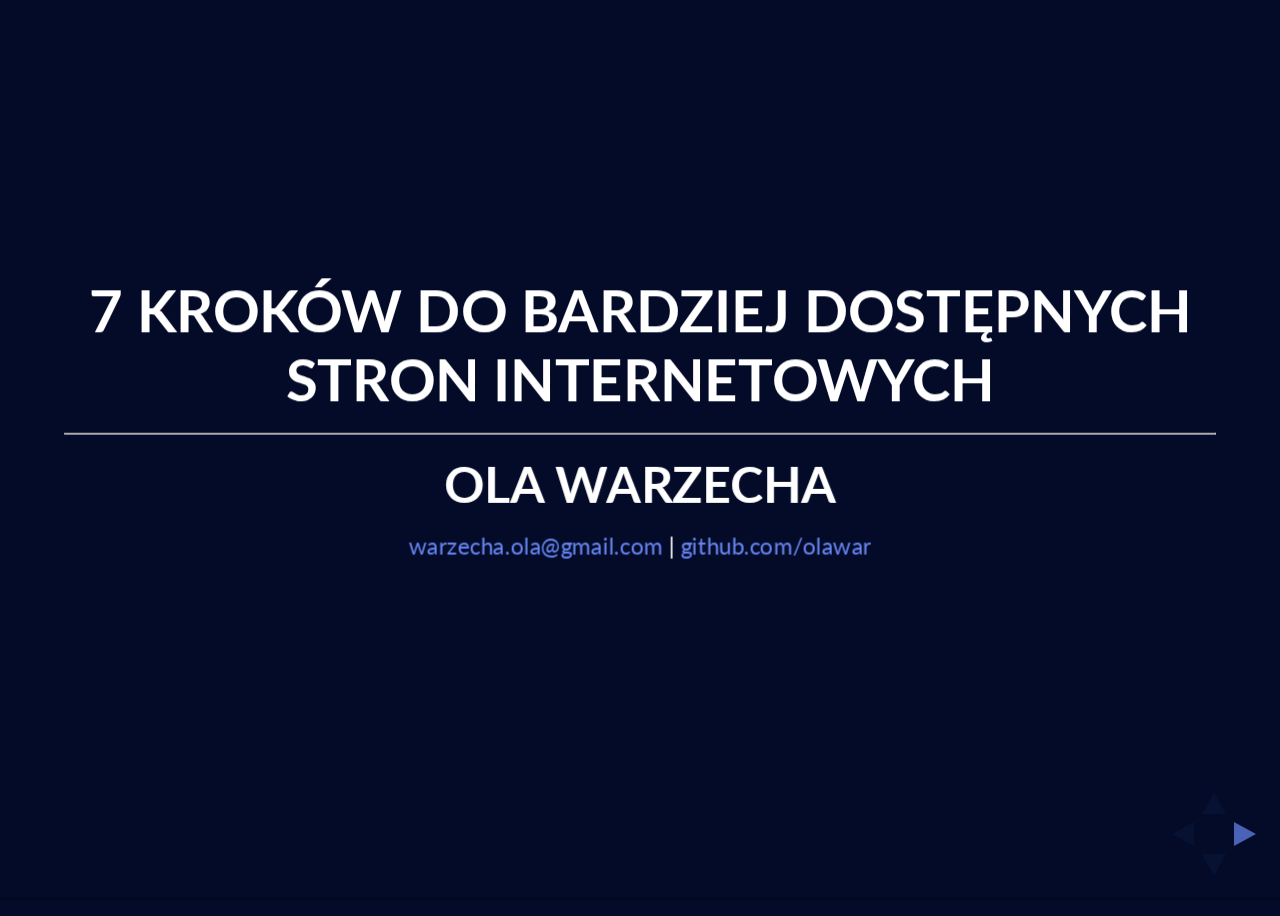
<file: index.html>
<!doctype html>
<html>
	<head>
		<meta charset="utf-8">
		<meta name="viewport" content="width=device-width, initial-scale=1.0, maximum-scale=1.0, user-scalable=no">

		<title>7 Steps to Web Accessibility</title>

		<link rel="stylesheet" href="css/reveal.css">
		<link rel="stylesheet" href="css/theme/olawar.css">

		<!-- Theme used for syntax highlighting of code -->
		<link rel="stylesheet" href="lib/css/zenburn.css">

		<!-- Printing and PDF exports -->
		<script>
			var link = document.createElement( 'link' );
			link.rel = 'stylesheet';
			link.type = 'text/css';
			link.href = window.location.search.match( /print-pdf/gi ) ? 'css/print/pdf.css' : 'css/print/paper.css';
			document.getElementsByTagName( 'head' )[0].appendChild( link );
		</script>
	</head>
	<body>
		<div class="reveal">
			<div class="slides">
				<section>
					<h1>7 kroków do bardziej dostępnych stron internetowych</h1>
					<hr>
					<h2>Ola Warzecha</h2>
					<small><a href="mailto:warzecha.ola@gmail.com">warzecha.ola@gmail.com</a> | <a href="https://github.com/olawar">github.com/olawar</a></small>
				</section>

				<section>
					<div style="width: 55%; height: auto; position: relative; float: left; padding-top: 10px">
						<img src="img/aw.gif" alt="Ola Warzecha" style="max-width: 100%; height: auto; border: 0">
					</div>
					<div style="width: 45%; height: auto; position: relative; float: left; padding-left: 10px; padding-top: 10px; box-sizing: border-box; text-align: left">
						<h2>O mnie <a style="font-size: 16px" href="https://github.com/olawar">github.com/olawar</a></h2>
						<ul>
							<li>pracuję w Efigence</li>
							<li>jestem absolwentką Coders Lab</li>
							<li>doświadczenie (dostępność): Play.pl (WCAG 2.0 AA), Efigence Camp, współpraca z grafikami</li>
						</ul>
					</div>
					<div style="clear: both"></div>
				</section>

				<section id="one">
				    <section>
				        <h2>Krok 1: <br>pomyśl o potrzebach użytkowników</h2>
				    </section>

				    <section>
				    	<h3>Ograniczenia: </h3>
				    	<ul>
				    		<li class="fragment">niepełnosprawność zmysłowa</li>
							<li class="fragment">niepełnosprawność ruchowa</li>
				    		<li class="fragment">ograniczenia poznawcze</li>
				    		<li class="fragment">korzystanie z innych urządzeń <br> i oprogramowania niż "domyślne"</li>
							<li class="fragment">awarie</li>
				    	</ul>
				    </section>

					<section>
						<h3>Specjalistyczne rozwiązania <br> ("assistive technologies"):</h3>
						<ul>
							<li class="fragment">czytniki software'owe</li>
							<li class="fragment">programy powiększające</li>
							<li class="fragment">linijka brajlowska</li>
							<li class="fragment">klawiatura ;)</li>
						</ul>
					</section>

					<section>
						<h3>Jak użytkownik porusza się po stronie:</h3>
						<ul>
							<li class="fragment">"skanowanie nagłówków" skrótami czytnika</li>
							<li class="fragment">rozumienie tekstu i kontekstu przy poruszaniu się klawiszem tab (focus na: buttony, linki, inputy)</li>
							<li class="fragment">możliwość poruszania się po wybranych elementach: listy, tabele, artykuły, itp.</li>
							<li class="fragment">rozumienie znaczenia ikon, grafik, itp.</li>
						</ul>
					</section>
				</section>
				
				<section id="two">
				    <section>
						<h2>Krok 2 &amp; 3: <br>współpracuj z projektantem UX i&nbsp;grafikiem</h2>
					</section>

					<section>
						<h3>Spójna organizacja bloków treści w serwisie www</h3>

						<small class="fragment" style="display: block; width: 90%; position: relative; text-align: left; margin-left: auto; margin-right: auto">&#60;title&#62; właściwy dla zawartości strony &#60;/title&#62;</small>
						<div class="fragment" style="display: block; width: 90%; height: 60px; margin-left: auto; margin-right: auto; margin-top: 15px; margin-bottom: 15px; text-align: center; background-color: red">&#60;nav&#62; nawigacja główna &#60;/nav&#62</div>
						<small class="fragment" style="display: block; width: 90%; position: relative; text-align: left; margin-left: auto; margin-right: auto">ścieżka okruszków &#62; informuje gdzie jesteśmy</small>
						<div class="fragment" style="display: block; width: 90%; height: 120px; margin-left: auto; margin-right: auto; margin-top: 15px; text-align: center; background-color: green">&#60;main&#62; główna treść <br> zawierająca &#60;h1&#62;&#60;/h1&#62; &#60;/main&#62;</div>
						<div class="fragment" style="display: block; width: 90%; height: 60px; margin-left: auto; margin-right: auto; margin-top: 15px; text-align: center; background-color: violet">&#60;footer&#62; stopka &#60;/footer&#62;</div>
					</section>

					<section data-background="#EA8B99" data-background-transition="zoom" class="light-bg">
						<h3>Dostępna warstwa graficzna:</h3>
						<ul>
							<li class="fragment">
								czytelne: rozmiar tekstu i krój fontu
							</li>
							<li class="fragment">
								kontrast podstawowy tekst vs tło to 4,5:1 (WCAG 2.0 AA)
							</li>
							<li class="fragment">
								powiększanie tekstu możliwe do 200% (rekomendowane jednostki: rem, em, %, px)
							</li>
							<li class="fragment">
								unikanie justowania tekstu do prawej
							</li>
							<li class="fragment">
								<span style="display: block">wyróżnione linki, widoczny focus</span>
								<img src="img/focus.JPG" alt="focus na Orange.pl">
								<img src="img/focus2.JPG" alt="focus na DostepneStrony.pl">
							</li>
						</ul>
					</section>

					<section>
						<h3>Alternatywne treści / wskazówki</h3>
						<ul>
							<li class="fragment">
								brak wskazówek zmysłowych ("kliknij w czerwony guzik")
							</li>
							<li class="fragment">
								grafiki - alt odzwierciedlający ich znaczenie na stronie
							</li>
							<li class="fragment">
								formularze - nie tylko kolorystyczne / graficzne przedstawianie instrukcji / błędów
							</li>
							<li class="fragment">
								ikony - dodatkowy podpis / title
							</li>
						</ul>
					</section>
				</section>

				<section id="four">
					<section>
						<h2>Krok 4: <br>wspieraj "assistive technologies"</h2>
					</section>

					<section>
						<h3>Nawigacja z klawiatury przez skiplinki</h3>
						<img src="img/skiplink.JPG" alt="skiplinki ze strony Play.pl">
						<img src="img/skiplink2.JPG" alt="skiplinki ze strony DostepneStrony.pl">
					</section>

					<section>
						<h3>... wystarczy do nich sam HTML i CSS</h3>
<pre><code data-trim>
<ul class="skiplinks">
  <li><a href="#header">Przejdź do menu</a></li>
  <li><a href="#main-search">Przejdź do wyszukiwarki</a></li>
  <li><a href="#main-container">Przejdź do treści</a></li>
  <li><a href="#footer">Przejdź do stopki</a></li>
</ul>

<style>
  .skiplinks {
	  list-style: none;
  }
  .skiplinks a {
	  display: inline-block;
	  padding: 16px;
	  border: 3px solid orange;
	  position: absolute;
	  left: 0;
	  top: -1000px;
	  width: 250px;
	  z-index: 100;
  }
  .skiplinks a:focus {
	  top: 0;
  }
</style>
</pre></code>
					</section>

					<section>
						<h3>Dostępność mało mówiących elementów...</h3>

						<div style="border: 2px solid #fff; background-color: #000; padding: 10px">
							<p>Promocja! <br>Tylko dzisiaj pizza za 1 zł</p>

							<button style="background-color: red; color: #fff; width: 30%; font-size: 3rem; margin-bottom: 3rem">Sprawdź</button>

							<p>Jutro: deser za 2 zł</p>

							<button style="background-color: red; color: #fff; width: 30%; font-size: 3rem; margin-bottom: 3rem">Sprawdź</button>

						</div>
					</section>
					
					<section>
						<h3>... przez ukryty tekst</h3>

<pre><code data-trim>
<button>Sprawdź <span class="sr">dzisiejszą promocję na pizzę za 1 zł</span></button>

<style>
 .sr {
	 position: absolute !important;
	 clip: rect(1px 1px 1px 1px);
	 padding: 0 !important;
	 border: 0 !important;
	 height: 1px !important;
	 width: 1px !important;
	 overflow: hidden;
 }
</style>
</pre></code>
						<small>We frameworkach front-endowych: Bootstrap "sr-only", Foundation "show-for-sr"</small>

						<small class="attention">Nie należy ukrywać w ten sposób dużych bloków treści, ze względu na penalizację w wyszukiwarkach</small>

					</section>
					
					<section>
						<h3>Atrybuty WAI-ARIA</h3>
						<p class="fragment">Pozwalają zapewnić dostępność elementom UI, które nie mają odpowiednich tagów HTML i informować o dynamicznych zmianach treści</p>
						<p class="fragment">Definiją role, właściwości i stany elementów na stronie</p>
						<p class="fragment attention">Korzystajcie z nich z umiarem</p>
					</section>

					<section>
						<h3>Przykład zastosowania - taby / akordeon</h3>
<pre><code data-trim>
<ul id="tabs-controls" role="tablist">
  <li role="presentation">
    <a href="#c-1" id="t-1" role="tab" aria-controls="c-1" aria-expanded>Tab 1</a>
  </li>
  <li role="presentation">
    <a href="#c-2" id="t-2" role="tab" aria-controls="c-2" aria-expanded>Tab 2</a>
  </li>
</ul>

<div class="tabs-content-wrapper">
  <div id="c-1" aria-labelledby="t-1" role="tabpanel" aria-hidden>
    <p>To jest treść pierwszego taba</p>
  </div>
  <div id="c-2" aria-labelledby="t-2" role="tabpanel" aria-hidden>
    <p>To jest treść drugiego taba</p>
  </div>
</div>
</pre></code>
					</section>					
				</section>
				
				<section id="five">
					<section>
						<h2>Krok 5: <br> koduj logicznie, semantycznie i rzetelnie</h2>
					</section>
					
					<section>
						<h3>Pamiętaj o:</h3>
						<ul>
							<li class="fragment">
								deklaracji HTML
							</li>
							<li class="fragment">
								atrybucie 'lang'
							</li>
							<li class="fragment">
								logicznej strukturze nagłówków
							</li>
							<li class="fragment">
								korzystaniu z semantyki HTML5 w zgodzie ze specyfikacją
							</li>
						</ul>
					</section>

					<section>
						<h3>Trochę popracuj z Javascriptem</h3>
						<ul>
							<li class="fragment">
								czytniki z reguły obsługują JS
							</li>
							<li class="fragment">
								zakoduj odpowiednie zmiany stanów ARIA
							</li>
							<li class="fragment">
								odpowiednio zarządzaj focusem, np. przy otwarciu / zamknięciu okna modalnego
							</li>
						</ul>
					</section>

					<section>
						<h3>Nie zapominaj też, że:</h3>
						<ul>
							<li class="fragment">
								strona musi być dostępna również bez CSS
							</li>
							<li class="fragment">
								literówki w kodzie sprawiają, że staje się niedostępny
							</li>
							<li class="fragment">
								walidator W3C jest Twoim przyjacielem :)
							</li>
						</ul>
					</section>
			
				</section>
				
				<section id="six">
					<section>
						<h2>Krok 6: <br>uważaj na multimedia</h2>
					</section>					
				
					<section>
						<ul>
							<li class="fragment">
								Domyślnie wyłącz odtwarzanie wideo i dźwięku
							</li>
							<li class="fragment">
								Zapewnij odtwarzaczowi sterowanie z klawiatury
							</li>
							<li class="fragment">
								Zapewnij transkrypcję tekstową multimediów (didaskalia)
							</li>
						</ul>
					</section>
								
				</section>

				<section id="seven">
					<section>
				        <h2>Krok 7: bądź własnym audytorem</h2>
				    </section>

				    <section>
				        <h3>Korzystaj na co dzień z:</h3>
						<ul>
				        	<li class="fragment"><a href="http://wave.webaim.org/">WAVE (Web Accessibility Evaluation Tool)</a> - walidator, dostępny też jako wtyczka do Firefoxa i Chrome</li>
				        	<li class="fragment">ewentualnie: wtyczka do Chrome 'Accessibility Developer Tools'</li>
							<li class="fragment"><a href="https://www.paciellogroup.com/resources/contrastanalyser/">Colour Contrast Analyser</a> do analizy kontrastu</li>
							<li class="fragment">czytnik, np. Chromevox jako wtyczka do Chrome</li>
				        </ul>
				    </section>
				</section>

				<section id="eight">
					<section>
				        <h2>Materiały i przydatne linki</h2>
				    </section>

				    <section>
						<h3>Źródła, materiały i&nbsp;przykłady</h3>
						<ul>
							<li>
								<a href="http://fdc.org.pl/wcag2/">Dokumentacja WCAG 2.0 (po polsku)</a>
							</li>
							<li>
								<a href="https://www.w3.org/WAI/WCAG20/quickref/">How to Meet WCAG 2.0</a>
							</li>
							<li>
								<a href="https://www.w3.org/TR/UNDERSTANDING-WCAG20/intro.html">Understanding WCAG 2.0</a>
							</li>
							<li>
								<a href="https://www.w3.org/TR/WCAG20-TECHS/">Techniques for WCAG 2.0</a>
							</li>
							<li>
								<a href="https://w3c.github.io/html-aria/">ARIA in HTML</a>
							</li>
							<li>
								<a href="http://wcag20.widzialni.org/index.php">WCAG 2.0 - opracowanie Fundacji Widzialni</a>
							</li>
						</ul>
					</section>


					<section>
						<h3>Źródła, materiały i&nbsp;przykłady (c.d.)</h3>
						<ul>
							<li>
								<a href="http://accessibility.voxmedia.com/">Przydatna checklista</a>
							</li>
							<li>
								<a href="http://www.widzialni.org/container/Badanie-dostepnosci-stron-www-w-oparciu-o-WCAG.pdf">Badanie dostępności strony www w oparciu o WCAG (pdf)</a>
							</li>
							<li>
								<a href="http://www.widzialni.org/container/podrecznik6-www.pdf">WCAG 2.0 Podręcznik Dobrych Praktyk (pdf)</a>
							</li>
							<li>
								<a href="http://dostepnestrony.pl/artykul/wcag-2-0-w-skrocie/">Dostępne strony - WCAG 2.0 w skrócie</a>
							</li>
							<li>
								<a href="http://internet-bez-barier.com/">Internet bez barier - blog</a>
							</li>
							<li>
								<a href="http://www.integracja.org/">Dostępna strona - Fundacja Integracja</a>
							</li>
						</ul>
					</section>

					<section>
						<h3>Praktyczne przykłady dostępnych komponentów</h3>
						<ul>
							<li>
								<a href="http://webaim.org/">WebAIM - świetne źródło opracowań i przykładów</a>
							</li>
							<li>
								<a href="http://heydonworks.com/practical_aria_examples/">Practical ARIA Examples</a>
							</li>
							<li>
								<a href="https://adobe-accessibility.github.io/Accessible-Mega-Menu/">Accessible Mega Menu</a>
							</li>
							<li>
								<a href="http://www.oaa-accessibility.org/examplep/accordian2/">Dostępny akordeon</a>
							</li>
							<li>
								<a href="http://accessibility.athena-ict.com/aria/examples/tabpanel2.shtml">Dostępne taby</a>
							</li>
						</ul>
					</section>

					<section>
						<h3>Narzędzia</h3>
						<ul>
							<li>
								<a href="http://www.aremycoloursaccessible.com/">Are My Colours Accessible</a>
							</li>
							<li>
								<a href="http://colorsafe.co/">Generator dostępnych palet kolorystycznych</a>
							</li>
							<li>
				        	    <a href="https://www.paciellogroup.com/resources/contrastanalyser/">Colour Contrast Analyser</a>
				        	</li>
							<li>
							    <a href="http://wave.webaim.org/">WAVE (Web Accessibility Evaluation Tool)</a>
							</li>
				        	<li>
				        	    <a href="http://www.tawdis.net/ingles.html?lang=en">TAWDIS</a>
				        	</li>
				        	<li>
							     <a href="http://www.nvda.pl/">NVDA</a>, <a href="http://www.freedomscientific.com/Products/Blindness/JAWS">JAWS</a>, <a href="http://www.gwmicro.com/window-eyes/">Window-Eyes</a> 
							</li>
						</ul>
					</section>
				</section>

				<section style="text-align: left;">
					<h2>Powodzenia w tworzeniu<br> dostępnych stron!</h2>
					<small><a href="https://github.com/olawar/accessibility-7-steps">github.com/olawar/accessibility-7-steps</a> | <a href="http://ola.warzecha.org/web-accessibility">ola.warzecha.org/web-accessibility</a></small>
				</section>

			</div>
		</div>

		<script src="lib/js/head.min.js"></script>s
		<script src="js/reveal.js"></script>

		<script>
			
			Reveal.initialize({
				history: true,

				dependencies: [
					{ src: 'plugin/markdown/marked.js' },
					{ src: 'plugin/markdown/markdown.js' },
					{ src: 'plugin/notes/notes.js', async: true },
					{ src: 'plugin/highlight/highlight.js', async: true, callback: function() { hljs.initHighlightingOnLoad(); } }
				]
			});
		</script>
	</body>
</html>
</file>
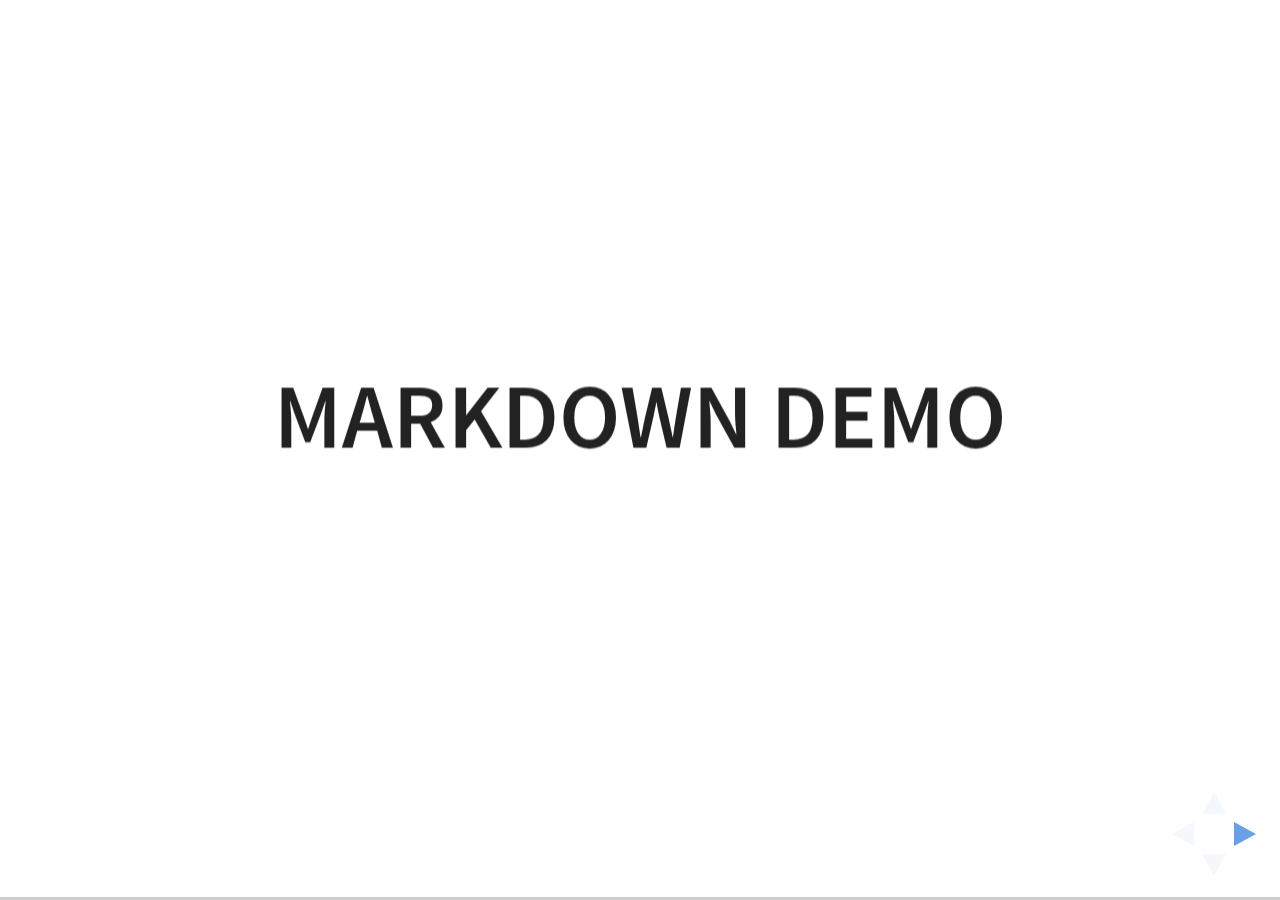
<file: plugin/markdown/example.html>
<!doctype html>
<html lang="en">

	<head>
		<meta charset="utf-8">

		<title>reveal.js - Markdown Demo</title>

		<link rel="stylesheet" href="../../css/reveal.css">
		<link rel="stylesheet" href="../../css/theme/white.css" id="theme">

        <link rel="stylesheet" href="../../lib/css/zenburn.css">
	</head>

	<body>

		<div class="reveal">

			<div class="slides">

                <!-- Use external markdown resource, separate slides by three newlines; vertical slides by two newlines -->
                <section data-markdown="example.md" data-separator="^\n\n\n" data-separator-vertical="^\n\n"></section>

                <!-- Slides are separated by three dashes (quick 'n dirty regular expression) -->
                <section data-markdown data-separator="---">
                    <script type="text/template">
                        ## Demo 1
                        Slide 1
                        ---
                        ## Demo 1
                        Slide 2
                        ---
                        ## Demo 1
                        Slide 3
                    </script>
                </section>

                <!-- Slides are separated by newline + three dashes + newline, vertical slides identical but two dashes -->
                <section data-markdown data-separator="^\n---\n$" data-separator-vertical="^\n--\n$">
                    <script type="text/template">
                        ## Demo 2
                        Slide 1.1

                        --

                        ## Demo 2
                        Slide 1.2

                        ---

                        ## Demo 2
                        Slide 2
                    </script>
                </section>

                <!-- No "extra" slides, since there are no separators defined (so they'll become horizontal rulers) -->
                <section data-markdown>
                    <script type="text/template">
                        A

                        ---

                        B

                        ---

                        C
                    </script>
                </section>

                <!-- Slide attributes -->
                <section data-markdown>
                    <script type="text/template">
                        <!-- .slide: data-background="#000000" -->
                        ## Slide attributes
                    </script>
                </section>

                <!-- Element attributes -->
                <section data-markdown>
                    <script type="text/template">
                        ## Element attributes
                        - Item 1 <!-- .element: class="fragment" data-fragment-index="2" -->
                        - Item 2 <!-- .element: class="fragment" data-fragment-index="1" -->
                    </script>
                </section>

                <!-- Code -->
                <section data-markdown>
                    <script type="text/template">
                        ```php
                        public function foo()
                        {
                            $foo = array(
                                'bar' => 'bar'
                            )
                        }
                        ```
                    </script>
                </section>

            </div>
		</div>

		<script src="../../lib/js/head.min.js"></script>
		<script src="../../js/reveal.js"></script>

		<script>

			Reveal.initialize({
				controls: true,
				progress: true,
				history: true,
				center: true,

				// Optional libraries used to extend on reveal.js
				dependencies: [
					{ src: '../../lib/js/classList.js', condition: function() { return !document.body.classList; } },
					{ src: 'marked.js', condition: function() { return !!document.querySelector( '[data-markdown]' ); } },
                    { src: 'markdown.js', condition: function() { return !!document.querySelector( '[data-markdown]' ); } },
                    { src: '../highlight/highlight.js', async: true, callback: function() { hljs.initHighlightingOnLoad(); } },
					{ src: '../notes/notes.js' }
				]
			});

		</script>

	</body>
</html>
</file>
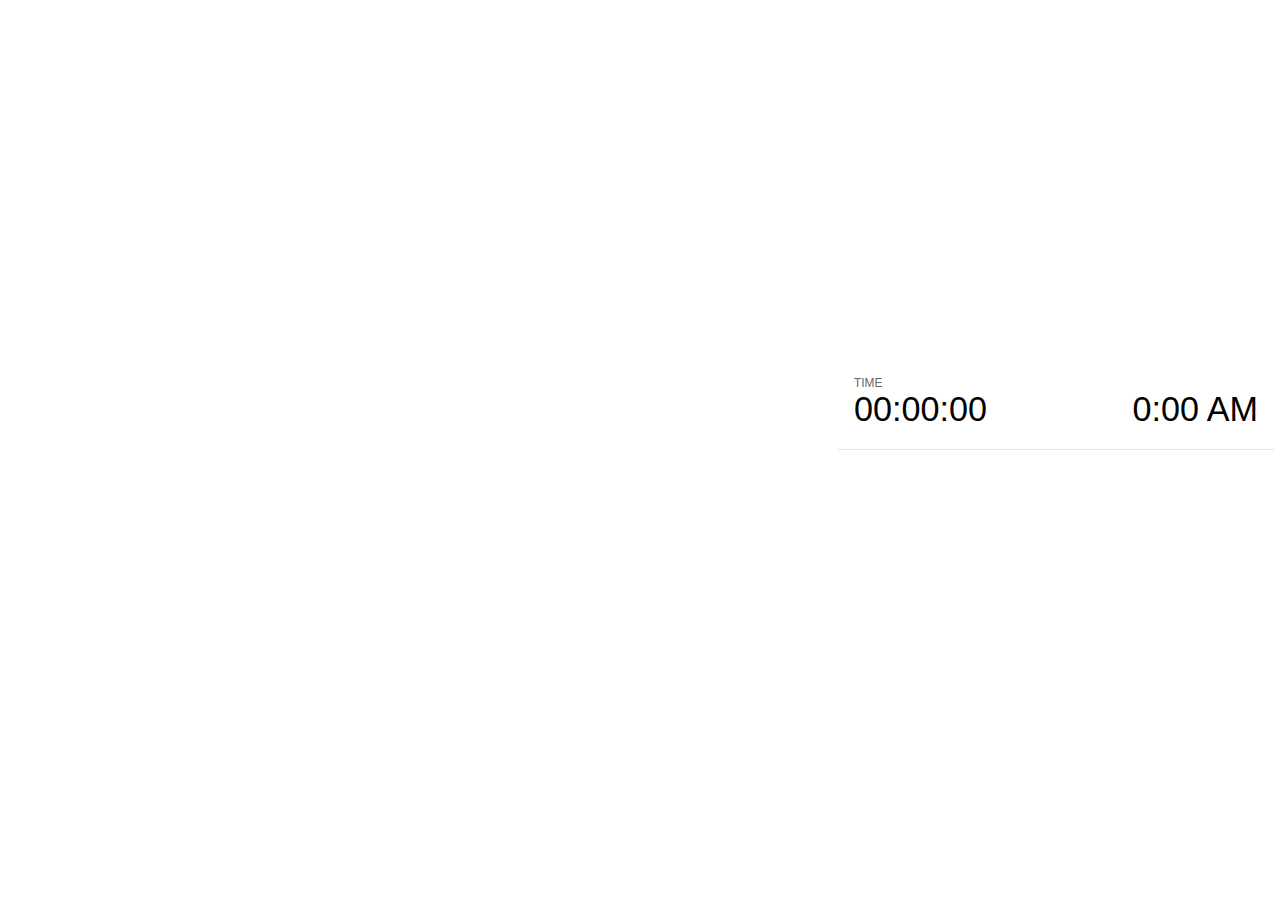
<file: plugin/notes/notes.html>
<!doctype html>
<html lang="en">
	<head>
		<meta charset="utf-8">

		<title>reveal.js - Slide Notes</title>

		<style>
			body {
				font-family: Helvetica;
			}

			#current-slide,
			#upcoming-slide,
			#speaker-controls {
				padding: 6px;
				box-sizing: border-box;
				-moz-box-sizing: border-box;
			}

			#current-slide iframe,
			#upcoming-slide iframe {
				width: 100%;
				height: 100%;
				border: 1px solid #ddd;
			}

			#current-slide .label,
			#upcoming-slide .label {
				position: absolute;
				top: 10px;
				left: 10px;
				font-weight: bold;
				font-size: 14px;
				z-index: 2;
				color: rgba( 255, 255, 255, 0.9 );
			}

			#current-slide {
				position: absolute;
				width: 65%;
				height: 100%;
				top: 0;
				left: 0;
				padding-right: 0;
			}

			#upcoming-slide {
				position: absolute;
				width: 35%;
				height: 40%;
				right: 0;
				top: 0;
			}

			#speaker-controls {
				position: absolute;
				top: 40%;
				right: 0;
				width: 35%;
				height: 60%;
				overflow: auto;

				font-size: 18px;
			}

				.speaker-controls-time.hidden,
				.speaker-controls-notes.hidden {
					display: none;
				}

				.speaker-controls-time .label,
				.speaker-controls-notes .label {
					text-transform: uppercase;
					font-weight: normal;
					font-size: 0.66em;
					color: #666;
					margin: 0;
				}

				.speaker-controls-time {
					border-bottom: 1px solid rgba( 200, 200, 200, 0.5 );
					margin-bottom: 10px;
					padding: 10px 16px;
					padding-bottom: 20px;
					cursor: pointer;
				}

				.speaker-controls-time .reset-button {
					opacity: 0;
					float: right;
					color: #666;
					text-decoration: none;
				}
				.speaker-controls-time:hover .reset-button {
					opacity: 1;
				}

				.speaker-controls-time .timer,
				.speaker-controls-time .clock {
					width: 50%;
					font-size: 1.9em;
				}

				.speaker-controls-time .timer {
					float: left;
				}

				.speaker-controls-time .clock {
					float: right;
					text-align: right;
				}

				.speaker-controls-time span.mute {
					color: #bbb;
				}

				.speaker-controls-notes {
					padding: 10px 16px;
				}

				.speaker-controls-notes .value {
					margin-top: 5px;
					line-height: 1.4;
					font-size: 1.2em;
				}

			.clear {
				clear: both;
			}

			@media screen and (max-width: 1080px) {
				#speaker-controls {
					font-size: 16px;
				}
			}

			@media screen and (max-width: 900px) {
				#speaker-controls {
					font-size: 14px;
				}
			}

			@media screen and (max-width: 800px) {
				#speaker-controls {
					font-size: 12px;
				}
			}

		</style>
	</head>

	<body>

		<div id="current-slide"></div>
		<div id="upcoming-slide"><span class="label">UPCOMING:</span></div>
		<div id="speaker-controls">
			<div class="speaker-controls-time">
				<h4 class="label">Time <span class="reset-button">Click to Reset</span></h4>
				<div class="clock">
					<span class="clock-value">0:00 AM</span>
				</div>
				<div class="timer">
					<span class="hours-value">00</span><span class="minutes-value">:00</span><span class="seconds-value">:00</span>
				</div>
				<div class="clear"></div>
			</div>

			<div class="speaker-controls-notes hidden">
				<h4 class="label">Notes</h4>
				<div class="value"></div>
			</div>
		</div>

		<script src="../../plugin/markdown/marked.js"></script>
		<script>

			(function() {

				var notes,
					notesValue,
					currentState,
					currentSlide,
					upcomingSlide,
					connected = false;

				window.addEventListener( 'message', function( event ) {

					var data = JSON.parse( event.data );

					// The overview mode is only useful to the reveal.js instance
					// where navigation occurs so we don't sync it
					if( data.state ) delete data.state.overview;

					// Messages sent by the notes plugin inside of the main window
					if( data && data.namespace === 'reveal-notes' ) {
						if( data.type === 'connect' ) {
							handleConnectMessage( data );
						}
						else if( data.type === 'state' ) {
							handleStateMessage( data );
						}
					}
					// Messages sent by the reveal.js inside of the current slide preview
					else if( data && data.namespace === 'reveal' ) {
						if( /ready/.test( data.eventName ) ) {
							// Send a message back to notify that the handshake is complete
							window.opener.postMessage( JSON.stringify({ namespace: 'reveal-notes', type: 'connected'} ), '*' );
						}
						else if( /slidechanged|fragmentshown|fragmenthidden|paused|resumed/.test( data.eventName ) && currentState !== JSON.stringify( data.state ) ) {

							window.opener.postMessage( JSON.stringify({ method: 'setState', args: [ data.state ]} ), '*' );

						}
					}

				} );

				/**
				 * Called when the main window is trying to establish a
				 * connection.
				 */
				function handleConnectMessage( data ) {

					if( connected === false ) {
						connected = true;

						setupIframes( data );
						setupKeyboard();
						setupNotes();
						setupTimer();
					}

				}

				/**
				 * Called when the main window sends an updated state.
				 */
				function handleStateMessage( data ) {

					// Store the most recently set state to avoid circular loops
					// applying the same state
					currentState = JSON.stringify( data.state );

					// No need for updating the notes in case of fragment changes
					if ( data.notes ) {
						notes.classList.remove( 'hidden' );
						notesValue.style.whiteSpace = data.whitespace;
						if( data.markdown ) {
							notesValue.innerHTML = marked( data.notes );
						}
						else {
							notesValue.innerHTML = data.notes;
						}
					}
					else {
						notes.classList.add( 'hidden' );
					}

					// Update the note slides
					currentSlide.contentWindow.postMessage( JSON.stringify({ method: 'setState', args: [ data.state ] }), '*' );
					upcomingSlide.contentWindow.postMessage( JSON.stringify({ method: 'setState', args: [ data.state ] }), '*' );
					upcomingSlide.contentWindow.postMessage( JSON.stringify({ method: 'next' }), '*' );

				}

				// Limit to max one state update per X ms
				handleStateMessage = debounce( handleStateMessage, 200 );

				/**
				 * Forward keyboard events to the current slide window.
				 * This enables keyboard events to work even if focus
				 * isn't set on the current slide iframe.
				 */
				function setupKeyboard() {

					document.addEventListener( 'keydown', function( event ) {
						currentSlide.contentWindow.postMessage( JSON.stringify({ method: 'triggerKey', args: [ event.keyCode ] }), '*' );
					} );

				}

				/**
				 * Creates the preview iframes.
				 */
				function setupIframes( data ) {

					var params = [
						'receiver',
						'progress=false',
						'history=false',
						'transition=none',
						'autoSlide=0',
						'backgroundTransition=none'
					].join( '&' );

					var urlSeparator = /\?/.test(data.url) ? '&' : '?';
					var hash = '#/' + data.state.indexh + '/' + data.state.indexv;
					var currentURL = data.url + urlSeparator + params + '&postMessageEvents=true' + hash;
					var upcomingURL = data.url + urlSeparator + params + '&controls=false' + hash;

					currentSlide = document.createElement( 'iframe' );
					currentSlide.setAttribute( 'width', 1280 );
					currentSlide.setAttribute( 'height', 1024 );
					currentSlide.setAttribute( 'src', currentURL );
					document.querySelector( '#current-slide' ).appendChild( currentSlide );

					upcomingSlide = document.createElement( 'iframe' );
					upcomingSlide.setAttribute( 'width', 640 );
					upcomingSlide.setAttribute( 'height', 512 );
					upcomingSlide.setAttribute( 'src', upcomingURL );
					document.querySelector( '#upcoming-slide' ).appendChild( upcomingSlide );

				}

				/**
				 * Setup the notes UI.
				 */
				function setupNotes() {

					notes = document.querySelector( '.speaker-controls-notes' );
					notesValue = document.querySelector( '.speaker-controls-notes .value' );

				}

				/**
				 * Create the timer and clock and start updating them
				 * at an interval.
				 */
				function setupTimer() {

					var start = new Date(),
						timeEl = document.querySelector( '.speaker-controls-time' ),
						clockEl = timeEl.querySelector( '.clock-value' ),
						hoursEl = timeEl.querySelector( '.hours-value' ),
						minutesEl = timeEl.querySelector( '.minutes-value' ),
						secondsEl = timeEl.querySelector( '.seconds-value' );

					function _updateTimer() {

						var diff, hours, minutes, seconds,
							now = new Date();

						diff = now.getTime() - start.getTime();
						hours = Math.floor( diff / ( 1000 * 60 * 60 ) );
						minutes = Math.floor( ( diff / ( 1000 * 60 ) ) % 60 );
						seconds = Math.floor( ( diff / 1000 ) % 60 );

						clockEl.innerHTML = now.toLocaleTimeString( 'en-US', { hour12: true, hour: '2-digit', minute:'2-digit' } );
						hoursEl.innerHTML = zeroPadInteger( hours );
						hoursEl.className = hours > 0 ? '' : 'mute';
						minutesEl.innerHTML = ':' + zeroPadInteger( minutes );
						minutesEl.className = minutes > 0 ? '' : 'mute';
						secondsEl.innerHTML = ':' + zeroPadInteger( seconds );

					}

					// Update once directly
					_updateTimer();

					// Then update every second
					setInterval( _updateTimer, 1000 );

					timeEl.addEventListener( 'click', function() {
						start = new Date();
						_updateTimer();
						return false;
					} );

				}

				function zeroPadInteger( num ) {

					var str = '00' + parseInt( num );
					return str.substring( str.length - 2 );

				}

				/**
				 * Limits the frequency at which a function can be called.
				 */
				function debounce( fn, ms ) {

					var lastTime = 0,
						timeout;

					return function() {

						var args = arguments;
						var context = this;

						clearTimeout( timeout );

						var timeSinceLastCall = Date.now() - lastTime;
						if( timeSinceLastCall > ms ) {
							fn.apply( context, args );
							lastTime = Date.now();
						}
						else {
							timeout = setTimeout( function() {
								fn.apply( context, args );
								lastTime = Date.now();
							}, ms - timeSinceLastCall );
						}

					}

				}

			})();

		</script>
	</body>
</html>
</file>
<file: css/theme/olawar.css>
/**
 * Custom theme for reveal.js by Ola Warzecha
 *
 */
@import url(../../lib/font/lato/stylesheet.css);
.light-bg * {
  color: #030b28 !important; }

.light-bg a {
  color: #550000 !important; }
  .light-bg a:hover {
    color: #a20000 !important; }

.attention {
  color: #F14020; }

/*********************************************
 * GLOBAL STYLES
 *********************************************/
body {
  background: #030b28;
  background-color: #030b28; }

.reveal {
  font-family: "latoregular", Helvetica, sans-serif;
  font-size: 40px;
  font-weight: normal;
  color: #fff; }

::selection {
  color: #fff;
  background: #dfe5fc;
  text-shadow: none; }

.reveal .slides > section,
.reveal .slides > section > section {
  line-height: 1.3;
  font-weight: inherit; }

/*********************************************
 * HEADERS
 *********************************************/
.reveal h1,
.reveal h2,
.reveal h3,
.reveal h4,
.reveal h5,
.reveal h6 {
  margin: 0 0 20px 0;
  color: #fff;
  font-family: "latobold", Helvetica, sans-serif;
  font-weight: 600;
  line-height: 1.2;
  letter-spacing: normal;
  text-transform: uppercase;
  text-shadow: none;
  word-wrap: break-word; }

.reveal h1 {
  font-size: 1.5em; }

.reveal h2 {
  font-size: 1.3em; }

.reveal h3 {
  font-size: 1.2em; }

.reveal h4 {
  font-size: 1em; }

.reveal h1 {
  text-shadow: none; }

/*********************************************
 * OTHER
 *********************************************/
.reveal p {
  margin: 20px 0;
  line-height: 1.3; }

/* Ensure certain elements are never larger than the slide itself */
.reveal img,
.reveal video,
.reveal iframe {
  max-width: 95%;
  max-height: 95%; }

.reveal strong,
.reveal b {
  font-weight: bold; }

.reveal em {
  font-style: italic; }

.reveal ol,
.reveal dl,
.reveal ul {
  display: inline-block;
  text-align: left;
  margin: 0 0 0 1em; }

.reveal ol {
  list-style-type: decimal; }

.reveal ul {
  list-style-type: disc; }

.reveal ul ul {
  list-style-type: square; }

.reveal ul ul ul {
  list-style-type: circle; }

.reveal ul ul,
.reveal ul ol,
.reveal ol ol,
.reveal ol ul {
  display: block;
  margin-left: 40px; }

.reveal dt {
  font-weight: bold; }

.reveal dd {
  margin-left: 40px; }

.reveal q,
.reveal blockquote {
  quotes: none; }

.reveal blockquote {
  display: block;
  position: relative;
  width: 70%;
  margin: 20px auto;
  padding: 5px;
  font-style: italic;
  background: rgba(255, 255, 255, 0.05);
  box-shadow: 0px 0px 2px rgba(0, 0, 0, 0.2); }

.reveal blockquote p:first-child,
.reveal blockquote p:last-child {
  display: inline-block; }

.reveal q {
  font-style: italic; }

.reveal pre {
  display: block;
  position: relative;
  width: 90%;
  margin: 20px auto;
  text-align: left;
  font-size: 0.55em;
  font-family: monospace;
  line-height: 1.2em;
  word-wrap: break-word;
  box-shadow: 0px 0px 6px rgba(0, 0, 0, 0.3); }

.reveal code {
  font-family: monospace; }

.reveal pre code {
  display: block;
  padding: 5px;
  overflow: auto;
  max-height: 400px;
  word-wrap: normal; }

.reveal table {
  margin: auto;
  border-collapse: collapse;
  border-spacing: 0; }

.reveal table th {
  font-weight: bold; }

.reveal table th,
.reveal table td {
  text-align: left;
  padding: 0.2em 0.5em 0.2em 0.5em;
  border-bottom: 1px solid; }

.reveal table th[align="center"],
.reveal table td[align="center"] {
  text-align: center; }

.reveal table th[align="right"],
.reveal table td[align="right"] {
  text-align: right; }

.reveal table tbody tr:last-child th,
.reveal table tbody tr:last-child td {
  border-bottom: none; }

.reveal sup {
  vertical-align: super; }

.reveal sub {
  vertical-align: sub; }

.reveal small {
  display: inline-block;
  font-size: 0.6em;
  line-height: 1.2em;
  vertical-align: top; }

.reveal small * {
  vertical-align: top; }

/*********************************************
 * LINKS
 *********************************************/
.reveal a {
  color: #6987f3;
  text-decoration: none;
  -webkit-transition: color .15s ease;
  -moz-transition: color .15s ease;
  transition: color .15s ease; }

.reveal a:hover {
  color: #224eed;
  text-shadow: none;
  border: none; }

.reveal .roll span:after {
  color: #fff;
  background: #224eed; }

/*********************************************
 * IMAGES
 *********************************************/
.reveal section img {
  margin: 15px 0px;
  background: rgba(255, 255, 255, 0.12);
  border: 4px solid #fff;
  box-shadow: 0 0 10px rgba(0, 0, 0, 0.15); }

.reveal section img.plain {
  border: 0;
  box-shadow: none; }

.reveal a img {
  -webkit-transition: all .15s linear;
  -moz-transition: all .15s linear;
  transition: all .15s linear; }

.reveal a:hover img {
  background: rgba(255, 255, 255, 0.2);
  border-color: #6987f3;
  box-shadow: 0 0 20px rgba(0, 0, 0, 0.55); }

/*********************************************
 * NAVIGATION CONTROLS
 *********************************************/
.reveal .controls .navigate-left,
.reveal .controls .navigate-left.enabled {
  border-right-color: #6987f3; }

.reveal .controls .navigate-right,
.reveal .controls .navigate-right.enabled {
  border-left-color: #6987f3; }

.reveal .controls .navigate-up,
.reveal .controls .navigate-up.enabled {
  border-bottom-color: #6987f3; }

.reveal .controls .navigate-down,
.reveal .controls .navigate-down.enabled {
  border-top-color: #6987f3; }

.reveal .controls .navigate-left.enabled:hover {
  border-right-color: #224eed; }

.reveal .controls .navigate-right.enabled:hover {
  border-left-color: #224eed; }

.reveal .controls .navigate-up.enabled:hover {
  border-bottom-color: #224eed; }

.reveal .controls .navigate-down.enabled:hover {
  border-top-color: #224eed; }

/*********************************************
 * PROGRESS BAR
 *********************************************/
.reveal .progress {
  background: rgba(0, 0, 0, 0.2); }

.reveal .progress span {
  background: #6987f3;
  -webkit-transition: width 800ms cubic-bezier(0.26, 0.86, 0.44, 0.985);
  -moz-transition: width 800ms cubic-bezier(0.26, 0.86, 0.44, 0.985);
  transition: width 800ms cubic-bezier(0.26, 0.86, 0.44, 0.985); }

.reveal .slides > section,
.reveal .slides > section > section {
  line-height: 1.4;
  font-weight: inherit; }
</file>
<file: lib/css/zenburn.css>
/*

Zenburn style from voldmar.ru (c) Vladimir Epifanov <voldmar@voldmar.ru>
based on dark.css by Ivan Sagalaev

*/

.hljs {
  display: block;
  overflow-x: auto;
  padding: 0.5em;
  background: #3f3f3f;
  color: #dcdcdc;
}

.hljs-keyword,
.hljs-selector-tag,
.hljs-tag {
  color: #e3ceab;
}

.hljs-template-tag {
  color: #dcdcdc;
}

.hljs-number {
  color: #8cd0d3;
}

.hljs-variable,
.hljs-template-variable,
.hljs-attribute {
  color: #efdcbc;
}

.hljs-literal {
  color: #efefaf;
}

.hljs-subst {
  color: #8f8f8f;
}

.hljs-title,
.hljs-name,
.hljs-selector-id,
.hljs-selector-class,
.hljs-section,
.hljs-type {
  color: #efef8f;
}

.hljs-symbol,
.hljs-bullet,
.hljs-link {
  color: #dca3a3;
}

.hljs-deletion,
.hljs-string,
.hljs-built_in,
.hljs-builtin-name {
  color: #cc9393;
}

.hljs-addition,
.hljs-comment,
.hljs-quote,
.hljs-meta {
  color: #7f9f7f;
}


.hljs-emphasis {
  font-style: italic;
}

.hljs-strong {
  font-weight: bold;
}
</file>
<file: css/theme/white.css>
/**
 * White theme for reveal.js. This is the opposite of the 'black' theme.
 *
 * By Hakim El Hattab, http://hakim.se
 */
@import url(../../lib/font/source-sans-pro/source-sans-pro.css);
section.has-dark-background, section.has-dark-background h1, section.has-dark-background h2, section.has-dark-background h3, section.has-dark-background h4, section.has-dark-background h5, section.has-dark-background h6 {
  color: #fff; }

/*********************************************
 * GLOBAL STYLES
 *********************************************/
body {
  background: #fff;
  background-color: #fff; }

.reveal {
  font-family: "Source Sans Pro", Helvetica, sans-serif;
  font-size: 38px;
  font-weight: normal;
  color: #222; }

::selection {
  color: #fff;
  background: #98bdef;
  text-shadow: none; }

.reveal .slides > section,
.reveal .slides > section > section {
  line-height: 1.3;
  font-weight: inherit; }

/*********************************************
 * HEADERS
 *********************************************/
.reveal h1,
.reveal h2,
.reveal h3,
.reveal h4,
.reveal h5,
.reveal h6 {
  margin: 0 0 20px 0;
  color: #222;
  font-family: "Source Sans Pro", Helvetica, sans-serif;
  font-weight: 600;
  line-height: 1.2;
  letter-spacing: normal;
  text-transform: uppercase;
  text-shadow: none;
  word-wrap: break-word; }

.reveal h1 {
  font-size: 2.5em; }

.reveal h2 {
  font-size: 1.6em; }

.reveal h3 {
  font-size: 1.3em; }

.reveal h4 {
  font-size: 1em; }

.reveal h1 {
  text-shadow: none; }

/*********************************************
 * OTHER
 *********************************************/
.reveal p {
  margin: 20px 0;
  line-height: 1.3; }

/* Ensure certain elements are never larger than the slide itself */
.reveal img,
.reveal video,
.reveal iframe {
  max-width: 95%;
  max-height: 95%; }

.reveal strong,
.reveal b {
  font-weight: bold; }

.reveal em {
  font-style: italic; }

.reveal ol,
.reveal dl,
.reveal ul {
  display: inline-block;
  text-align: left;
  margin: 0 0 0 1em; }

.reveal ol {
  list-style-type: decimal; }

.reveal ul {
  list-style-type: disc; }

.reveal ul ul {
  list-style-type: square; }

.reveal ul ul ul {
  list-style-type: circle; }

.reveal ul ul,
.reveal ul ol,
.reveal ol ol,
.reveal ol ul {
  display: block;
  margin-left: 40px; }

.reveal dt {
  font-weight: bold; }

.reveal dd {
  margin-left: 40px; }

.reveal q,
.reveal blockquote {
  quotes: none; }

.reveal blockquote {
  display: block;
  position: relative;
  width: 70%;
  margin: 20px auto;
  padding: 5px;
  font-style: italic;
  background: rgba(255, 255, 255, 0.05);
  box-shadow: 0px 0px 2px rgba(0, 0, 0, 0.2); }

.reveal blockquote p:first-child,
.reveal blockquote p:last-child {
  display: inline-block; }

.reveal q {
  font-style: italic; }

.reveal pre {
  display: block;
  position: relative;
  width: 90%;
  margin: 20px auto;
  text-align: left;
  font-size: 0.55em;
  font-family: monospace;
  line-height: 1.2em;
  word-wrap: break-word;
  box-shadow: 0px 0px 6px rgba(0, 0, 0, 0.3); }

.reveal code {
  font-family: monospace; }

.reveal pre code {
  display: block;
  padding: 5px;
  overflow: auto;
  max-height: 400px;
  word-wrap: normal; }

.reveal table {
  margin: auto;
  border-collapse: collapse;
  border-spacing: 0; }

.reveal table th {
  font-weight: bold; }

.reveal table th,
.reveal table td {
  text-align: left;
  padding: 0.2em 0.5em 0.2em 0.5em;
  border-bottom: 1px solid; }

.reveal table th[align="center"],
.reveal table td[align="center"] {
  text-align: center; }

.reveal table th[align="right"],
.reveal table td[align="right"] {
  text-align: right; }

.reveal table tbody tr:last-child th,
.reveal table tbody tr:last-child td {
  border-bottom: none; }

.reveal sup {
  vertical-align: super; }

.reveal sub {
  vertical-align: sub; }

.reveal small {
  display: inline-block;
  font-size: 0.6em;
  line-height: 1.2em;
  vertical-align: top; }

.reveal small * {
  vertical-align: top; }

/*********************************************
 * LINKS
 *********************************************/
.reveal a {
  color: #2a76dd;
  text-decoration: none;
  -webkit-transition: color .15s ease;
  -moz-transition: color .15s ease;
  transition: color .15s ease; }

.reveal a:hover {
  color: #6ca0e8;
  text-shadow: none;
  border: none; }

.reveal .roll span:after {
  color: #fff;
  background: #1a53a1; }

/*********************************************
 * IMAGES
 *********************************************/
.reveal section img {
  margin: 15px 0px;
  background: rgba(255, 255, 255, 0.12);
  border: 4px solid #222;
  box-shadow: 0 0 10px rgba(0, 0, 0, 0.15); }

.reveal section img.plain {
  border: 0;
  box-shadow: none; }

.reveal a img {
  -webkit-transition: all .15s linear;
  -moz-transition: all .15s linear;
  transition: all .15s linear; }

.reveal a:hover img {
  background: rgba(255, 255, 255, 0.2);
  border-color: #2a76dd;
  box-shadow: 0 0 20px rgba(0, 0, 0, 0.55); }

/*********************************************
 * NAVIGATION CONTROLS
 *********************************************/
.reveal .controls .navigate-left,
.reveal .controls .navigate-left.enabled {
  border-right-color: #2a76dd; }

.reveal .controls .navigate-right,
.reveal .controls .navigate-right.enabled {
  border-left-color: #2a76dd; }

.reveal .controls .navigate-up,
.reveal .controls .navigate-up.enabled {
  border-bottom-color: #2a76dd; }

.reveal .controls .navigate-down,
.reveal .controls .navigate-down.enabled {
  border-top-color: #2a76dd; }

.reveal .controls .navigate-left.enabled:hover {
  border-right-color: #6ca0e8; }

.reveal .controls .navigate-right.enabled:hover {
  border-left-color: #6ca0e8; }

.reveal .controls .navigate-up.enabled:hover {
  border-bottom-color: #6ca0e8; }

.reveal .controls .navigate-down.enabled:hover {
  border-top-color: #6ca0e8; }

/*********************************************
 * PROGRESS BAR
 *********************************************/
.reveal .progress {
  background: rgba(0, 0, 0, 0.2); }

.reveal .progress span {
  background: #2a76dd;
  -webkit-transition: width 800ms cubic-bezier(0.26, 0.86, 0.44, 0.985);
  -moz-transition: width 800ms cubic-bezier(0.26, 0.86, 0.44, 0.985);
  transition: width 800ms cubic-bezier(0.26, 0.86, 0.44, 0.985); }
</file>
